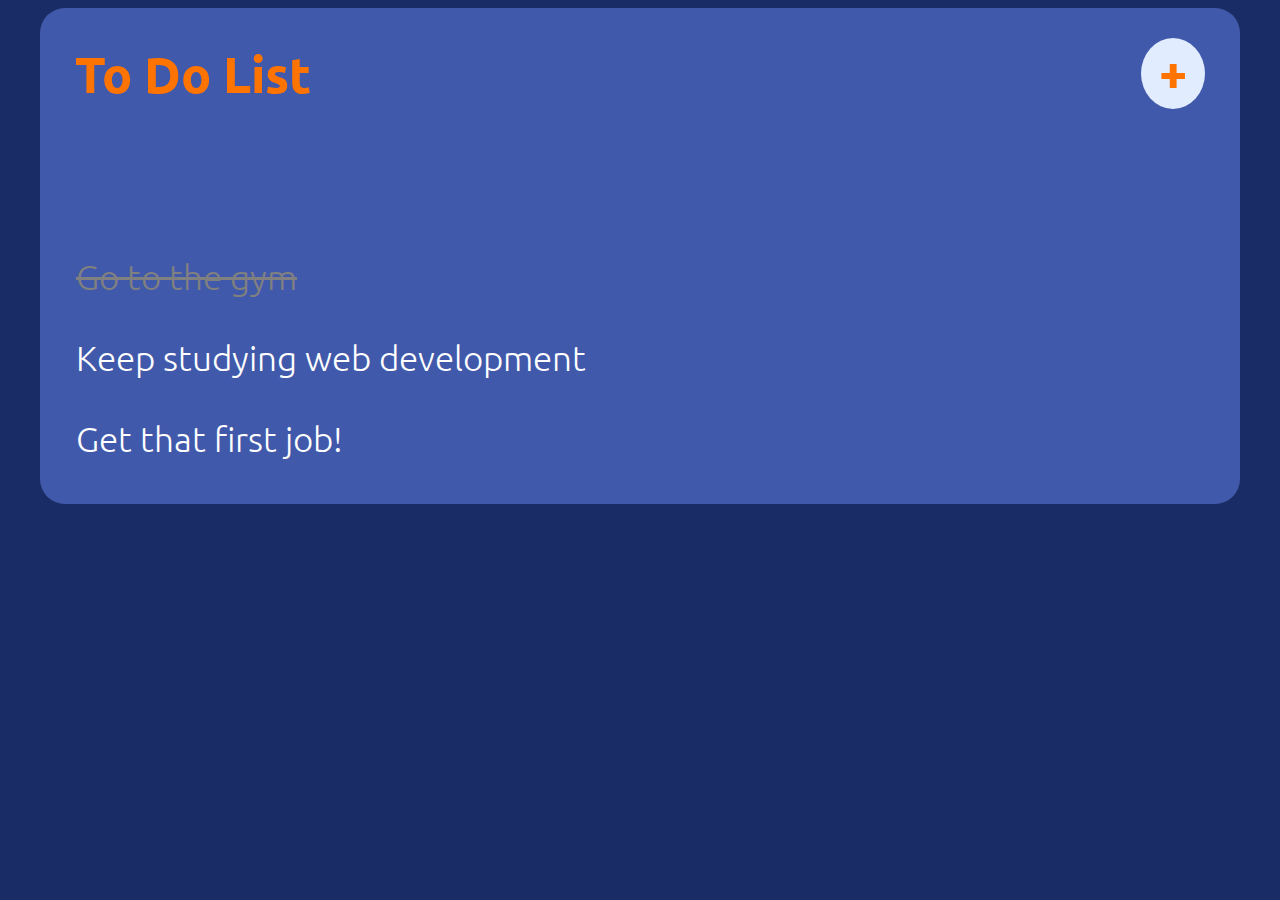
<file: assets/index.html>
<!DOCTYPE html>
<html lang="en">
<head>
    <meta charset="UTF-8">
    <meta name="viewport" content="width=device-width, initial-scale=1.0">
    <!--Fonts-->
    <link rel="preconnect" href="https://fonts.gstatic.com">
    <link href="https://fonts.googleapis.com/css2?family=Ubuntu:wght@300;500;700&display=swap" rel="stylesheet"> 
    <!--Css file-->
    <link href="css/toDoList.css" rel="stylesheet" type="text/css">
    <title>To Do List</title>
</head>
<body>
    <div id="box">
        <div id="header">
            <h1 id="title">To Do List</h1>
            <span onclick="newElement()" id="addButton">+</span>
            <input type="text" id="newTask" class="hideMe" class="showMe" placeholder="New task...">
        </div>
        <div id="tasks">
            <ul id="items">
                <li class="checked">Go to the gym</li>
                <li>Keep studying web development</li>
                <li>Get that first job!</li>
            </ul>
        </div>
    </div>
    <script src="js/toDoList.js"></script>
</body>
</html>
</file>
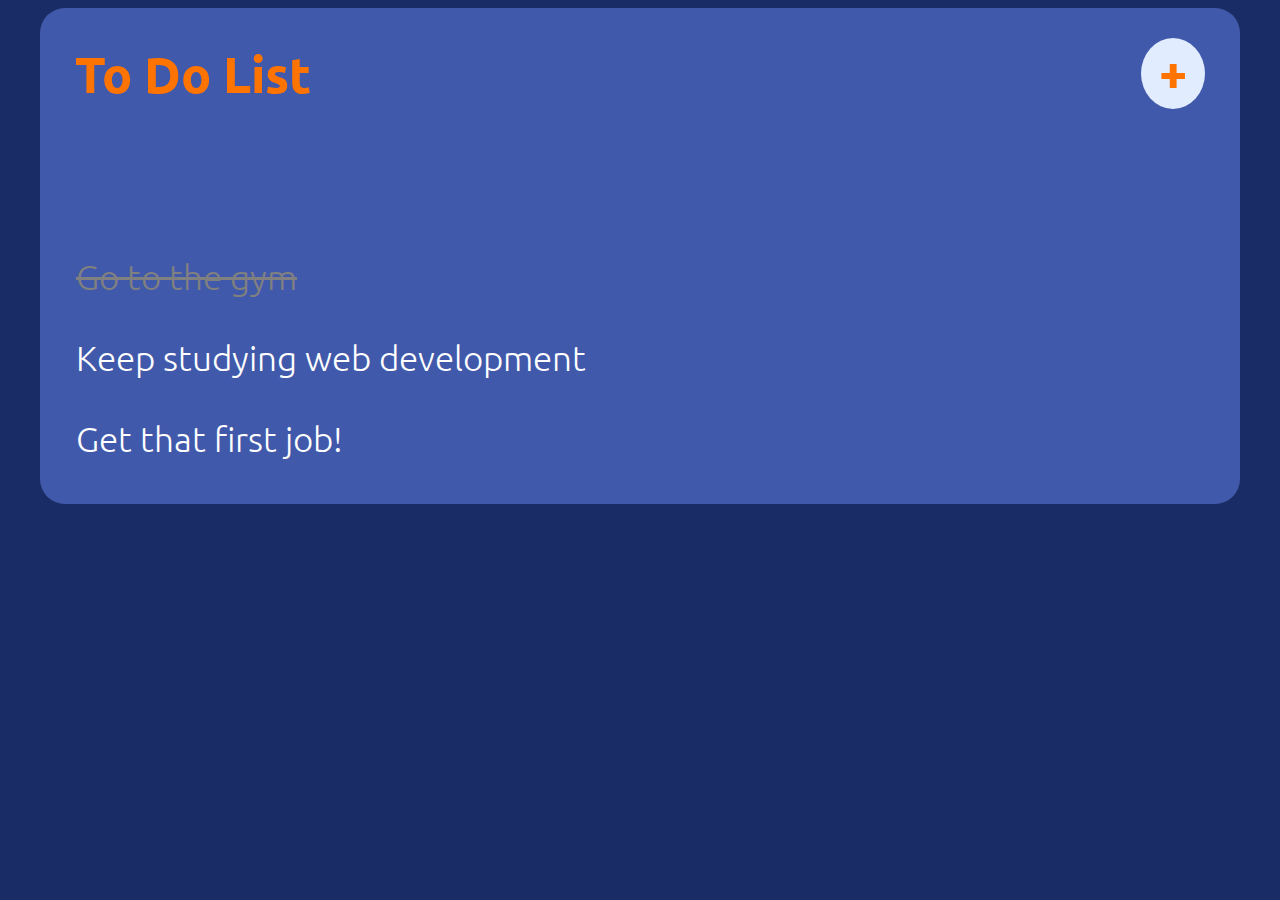
<file: assets/toDoList.html>
<!DOCTYPE html>
<html lang="en">
<head>
    <meta charset="UTF-8">
    <meta name="viewport" content="width=device-width, initial-scale=1.0">
    <!--Fonts-->
    <link rel="preconnect" href="https://fonts.gstatic.com">
    <link href="https://fonts.googleapis.com/css2?family=Ubuntu:wght@300;500;700&display=swap" rel="stylesheet"> 
    <!--Css file-->
    <link href="css/toDoList.css" rel="stylesheet" type="text/css">
    <title>To Do List</title>
</head>
<body>
    <div id="box">
        <div id="header">
            <h1 id="title">To Do List</h1>
            <span onclick="newElement()" id="addButton">+</span>
            <input type="text" id="newTask" class="hideMe" class="showMe" placeholder="New task...">
        </div>
        <div id="tasks">
            <ul id="items">
                <li class="checked">Go to the gym</li>
                <li>Keep studying web development</li>
                <li>Get that first job!</li>
            </ul>
        </div>
    </div>
    <script src="js/toDoList.js"></script>
</body>
</html>
</file>
<file: assets/css/toDoList.css>
* {
    box-sizing: border-box;
    font-family: 'Ubuntu', sans-serif;
}

body {
    background-color: rgb(26, 44, 102);
}

ul {
    margin: 0;
    padding: 0;
}

ul li {
    font-weight: 300;
    color: white;
    transition: 0.2s;
    list-style-type: none;
    -webkit-user-select: none;
    -moz-user-select: none;
    -ms-user-select: none;
    user-select: none;
    display: inline-block;
    vertical-align: top;
    font-size: 35px;
    margin-left: 20px;
    margin-bottom: 25px;
    width: 80%;
}


ul li:hover {
    color: rgb(195, 194, 194);
}

ul li:hover .remove {
    opacity: 100;
}

ul li.checked {
    text-decoration: line-through;
    color: gray;
    transition: all 0.2s;
}

.remove {
    font-size: 45px;
    color:rgb(255, 66, 66);
    background-color: rgba(255,255,255,0);
    border: none;
    transition: all 0.2s;
    outline: none;
    cursor: pointer;
    opacity: 0;
}

.hideMe {
    opacity: 0;
    transition: all 0.2s;
}

.showMe {
    opacity: 100;
    transition: all 0.2s;
}

#addButton {
    font-size: 50px;
    text-align: center;
    cursor: pointer;
    font-weight: 900;
    transition: all 0.3s;
    color: rgb(255, 115, 0);
    background-color: rgb(225, 236, 255);
    border-radius: 50%;
    margin-top: 30px;
    margin-right: 35px;
    padding: 2px 18px 5px 18px;
    user-select: none;
    float: right;
}

#addButton:hover {
    background-color: rgba(225, 236, 255, 0.705);
    color: rgba(255, 115, 0, 0.678);
}

#box {
    min-width: 10em;
    max-width: 75em;
    height: auto;
    margin: auto;
    border-radius: 25px;
    background-color: rgba(70, 96, 180, 0.877);
    flex-grow: .67;
    object-position: center;
    padding-bottom: 1em;
}

#items {
    margin-top: 1em;
    margin-left: 1em;
}

#newTask {
    color: rgb(255, 115, 0);
    font-size: 30px;
    width: 100%;
    height: 3em;
    background-color: rgb(225, 236, 255);
    outline: none;
    border: none;
    border-radius: 0;
    text-align: center;
}

#title {
    color: rgb(255, 115, 0);
    font-weight: bold;
    font-size: 50px;
    margin-left: 35px;
    display: inline-block;
}
</file>
